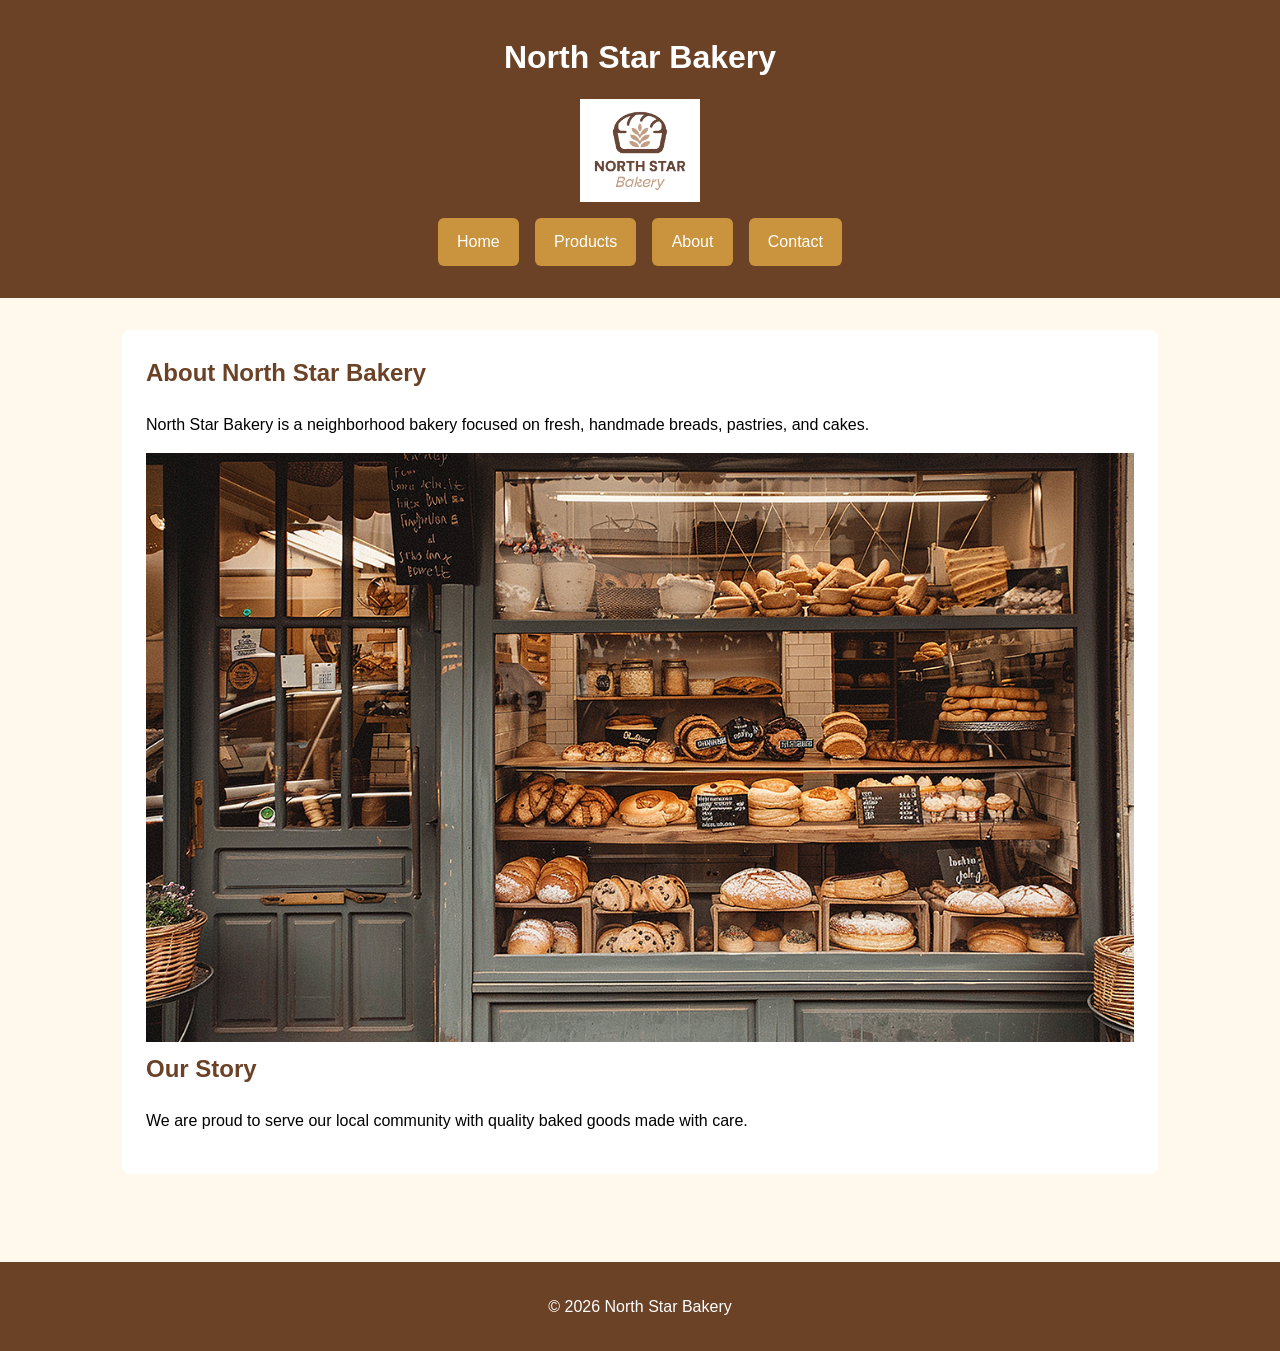
<file: about.html>
<!DOCTYPE html>

<html lang="en">

<head>

    <meta charset="UTF-8">

    <meta name="viewport" content="width=device-width, initial-scale=1.0">

    <title>North Star Bakery - About</title>
<link rel="stylesheet" href="./style.css">
</head>

<body>

<header>

    <h1>North Star Bakery</h1>

    <img src="bakery-logo_c.png" alt="North Star Bakery logo">

    <nav>

        <a href="index.html">Home</a>

        <a href="products.html">Products</a>

        <a href="about.html">About</a>

        <a href="contact.html">Contact</a>

    </nav>

</header>

<main>

<section>

<h2>About North Star Bakery</h2>

<p>North Star Bakery is a neighborhood bakery focused on fresh, handmade breads, pastries, and cakes.</p>

<img src="bakery-storefront_c.png" alt="North Star Bakery storefront">

<h2>Our Story</h2>

<p>We are proud to serve our local community with quality baked goods made with care.</p>

</section>

</main>

<footer>

    <p>&copy; 2026 North Star Bakery</p>

</footer>

</body>

</html>
</file>
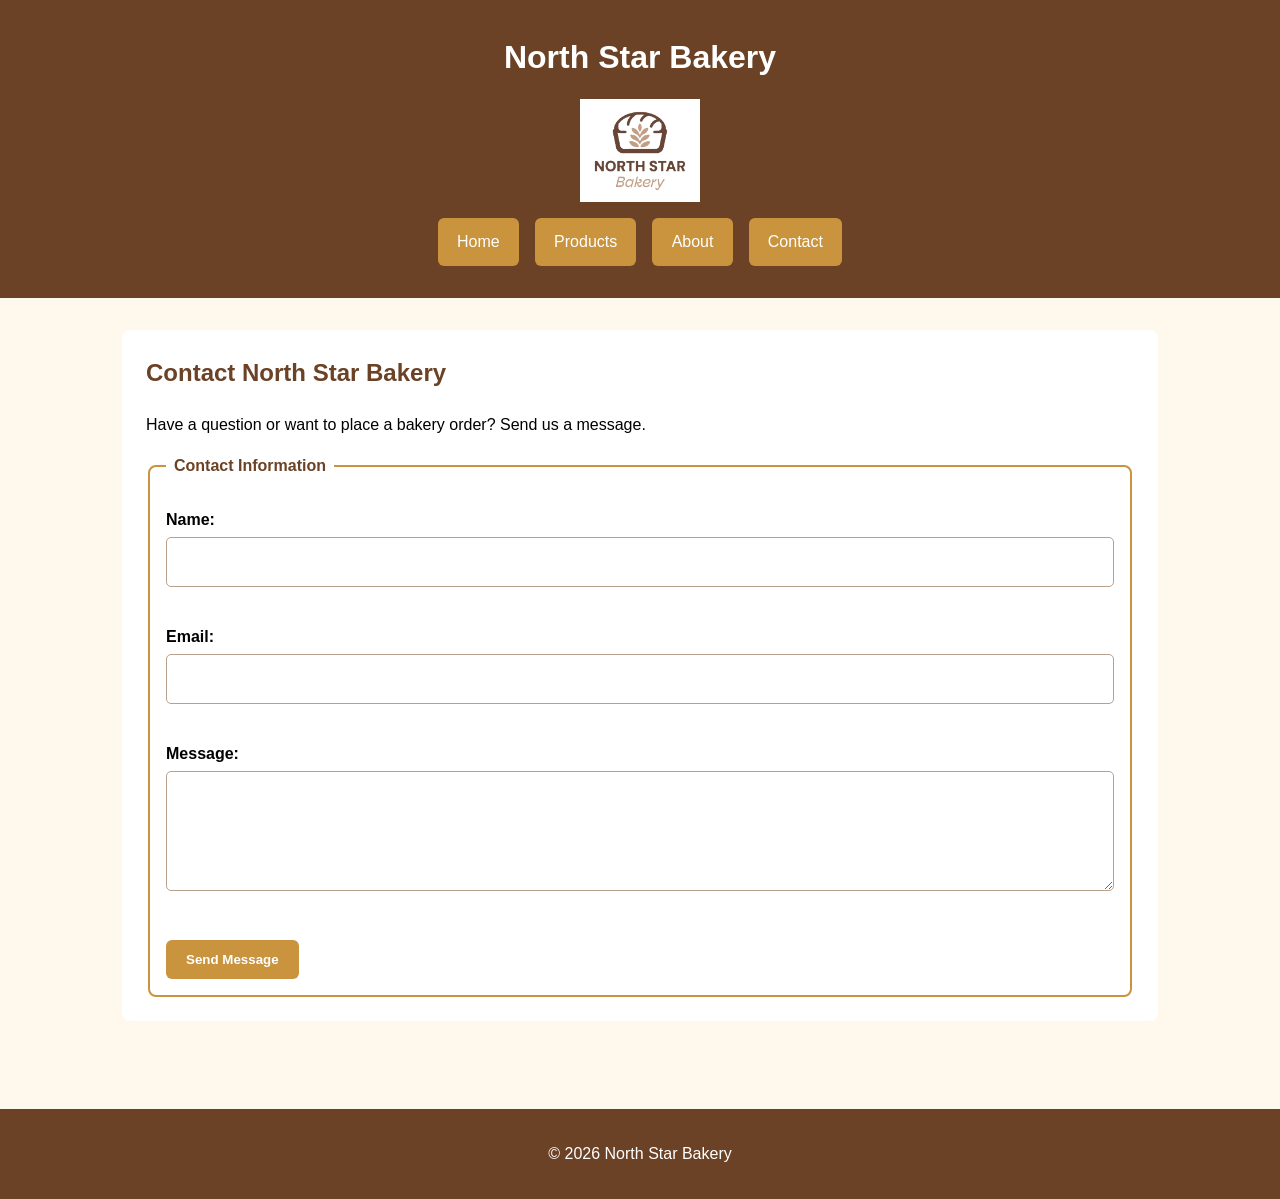
<file: contact.html>
<!DOCTYPE html>

<html lang="en">

<head>

    <meta charset="UTF-8">

    <meta name="viewport" content="width=device-width, initial-scale=1.0">

    <title>North Star Bakery - Contact</title>
<link rel="stylesheet" href="./style.css">
</head>

<body>

<header>

    <h1>North Star Bakery</h1>

    <img src="bakery-logo_c.png" alt="North Star Bakery logo">

    <nav>

        <a href="index.html">Home</a>

        <a href="products.html">Products</a>

        <a href="about.html">About</a>

        <a href="contact.html">Contact</a>

    </nav>

</header>

<main>

    <section>
<h2>Contact North Star Bakery</h2>

<p>Have a question or want to place a bakery order? Send us a message.</p>

<form novalidate>

    <fieldset>

        <legend>Contact Information</legend>

        <label for="name">Name:</label>

        <input type="text" id="name" name="name" required>

        <br><br>

        <label for="email">Email:</label>

        <input type="email" id="email" name="email" required>

        <br><br>

        <label for="message">Message:</label>

        <textarea id="message" name="message" required></textarea>

        <br><br>

        <button type="submit">Send Message</button>

     </fieldset>

</form>

</section>

</main>

<footer>

    <p>&copy; 2026 North Star Bakery</p>

</footer>
<script src="script.js"></script>
</body>

</html>
</file>
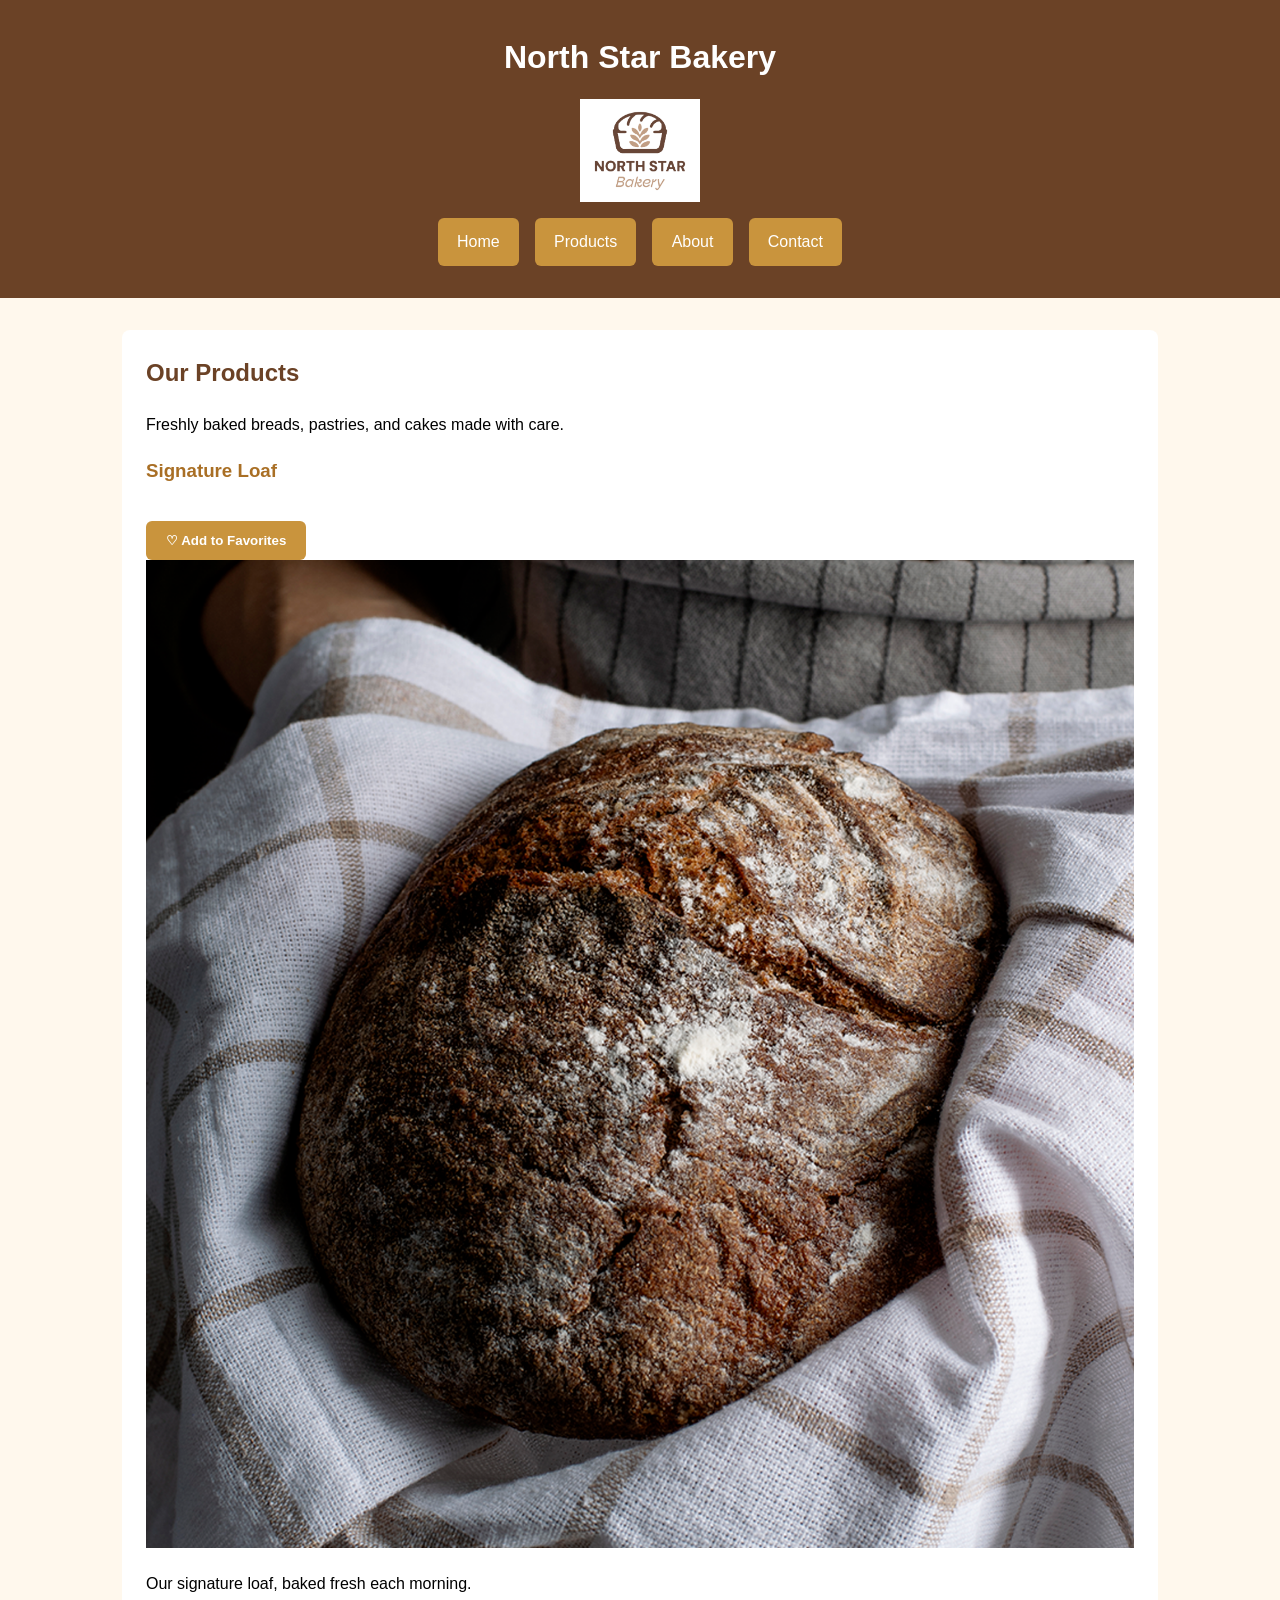
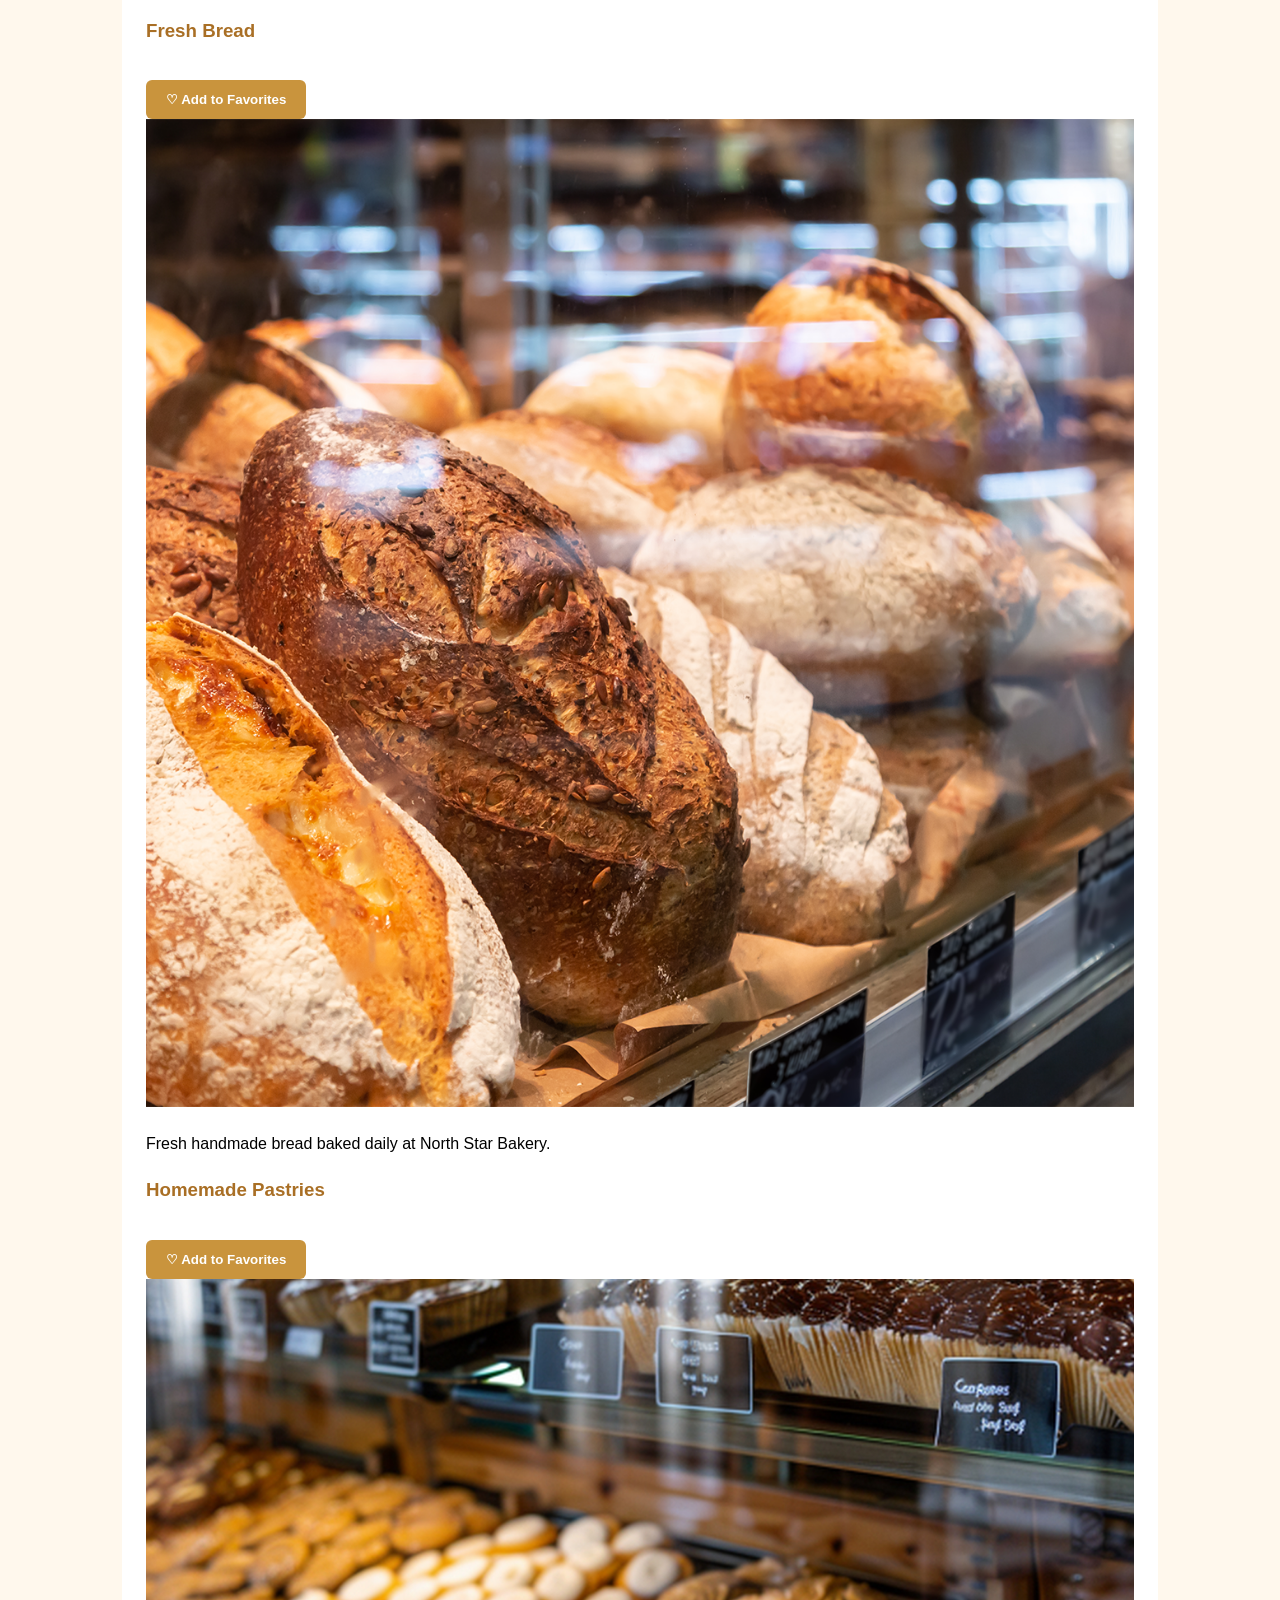
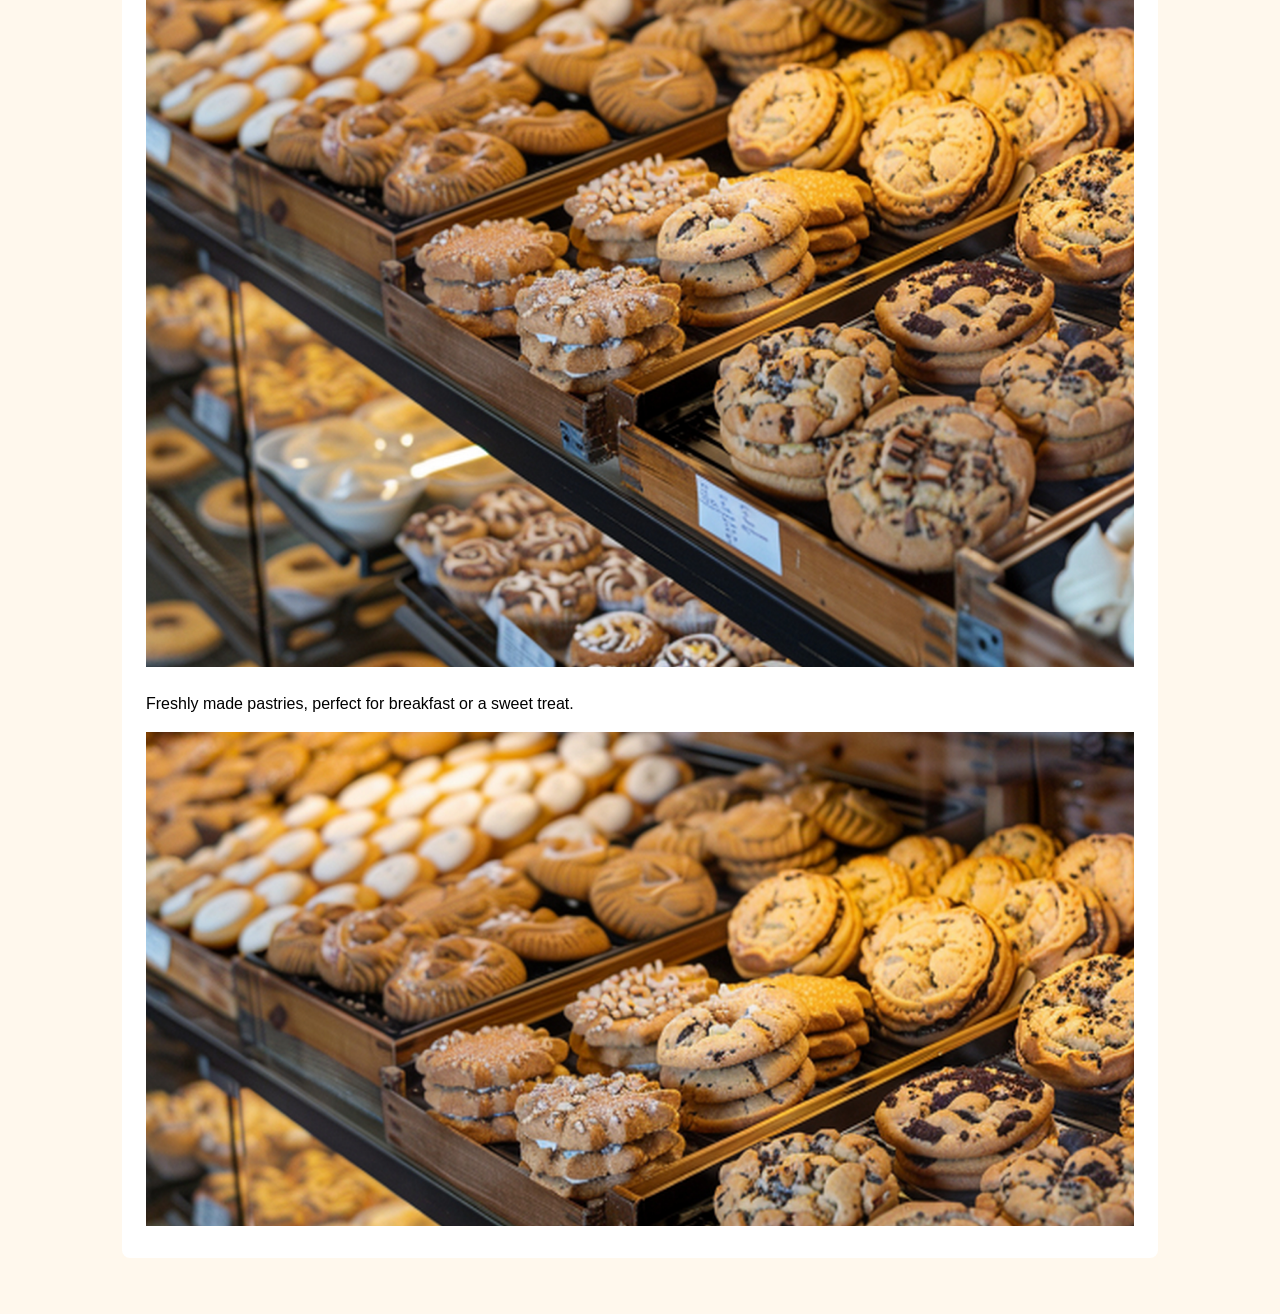
<file: products.html>
<!DOCTYPE html>

<html lang="en">

<head>

    <meta charset="UTF-8">

    <meta name="viewport" content="width=device-width, initial-scale=1.0">

    <title>North Star Bakery - Products</title>
    <link rel="stylesheet" href="./style.css">
</head>

<body>

<header>

    <h1>North Star Bakery</h1>

    <img src="bakery-logo_c.png" alt="North Star Bakery logo">

    <nav>

        <a href="index.html">Home</a>

        <a href="products.html">Products</a>

        <a href="about.html">About</a>

        <a href="contact.html">Contact</a>

    </nav>

</header>

<main>

    <section>

        <h2>Our Products</h2>

        <p>Freshly baked breads, pastries, and cakes made with care.</p>

<h3>Signature Loaf</h3>

<img src="bakery-signature-loaf_c.png" alt="North Star Bakery Signature Loaf">

<p>Our signature loaf, baked fresh each morning.</p>

<h3>Fresh Bread</h3>

<img src="bakery-bread_c.png" alt="Freshly baked bread">

<p>Fresh handmade bread baked daily at North Star Bakery.</p>

<h3>Homemade Pastries</h3>

<img src="bakery-feature-small_c.png" alt="Homemade pastries">

<p>Freshly made pastries, perfect for breakfast or a sweet treat.</p>

<picture>
    <source media="(max-width: 600px)" srcset="bakery-feature-small_c.png">

    <img src="bakery-feature-large_c.png" alt="North Star Bakery fresh baked goods">

</picture>

    </section>

</main>

</body>
<script src="script.js"></script>
</html>
</file>
<file: style.css>
/* North Star Bakery - Touchstone 3 */

/* ===== Base / Mobile-First Styles ===== */

* {
    box-sizing: border-box;
}

body {
    margin: 0;
    font-family: Arial, sans-serif;
    background-color: #fff8ed;
    border: 10px solid red:
    color: #4a3428;
    line-height: 1.6;
}

header {
    background-color: #6b4226;
    color: white;
    text-align: center;
    padding: 1.5rem;
}

header h1 {
    margin: 0 0 1rem;
    font-size: 2rem;
}

header img {
    width: 120px !important;
    max-width: 120px !important;
    height: auto !important;
    display: block;
    margin: 0 auto;
}

nav {
    display: flex;
    flex-direction: column;
    gap: 0.5rem;
    margin-top: 1rem;
}

nav a {
    color: white;
    text-decoration: none;
    background-color: #c9943d;
    padding: 0.7rem;
    border-radius: 6px;
}

nav a:hover,
nav a:focus {
    background-color: #a96f25;
    text-decoration: underline;
}

main {
    max-width: 1100px;
    margin: 0 auto;
    padding: 1rem;
}

section {
    background-color: white;
    margin-bottom: 1.5rem;
    padding: 1.5rem;
    border-radius: 8px;
}

h2 {
    color: #6b4226;
    margin-top: 0;
}

h3 {
    color: #a96f25;
}

img,
video {
    max-width: 100%;
    height: auto;
}

figure {
    margin: 1rem 0;
}

figcaption {
    font-weight: bold;
    color: #6b4226;
}

ul {
    padding-left: 1.5rem;
}

li {
    margin-bottom: 0.5rem;
}

/* Product page cards */

.product-card {
    margin-bottom: 1.5rem;
}

.product-card img {
    border-radius: 6px;
}

/* Contact form */

fieldset {
    border: 2px solid #c9943d;
    border-radius: 8px;
    padding: 1rem;
}

legend {
    font-weight: bold;
    color: #6b4226;
    padding: 0 0.5rem;
}

label {
    display: block;
    margin-top: 0.75rem;
    font-weight: bold;
}

input,
textarea {
    width: 100%;
    padding: 0.7rem;
    margin-top: 0.25rem;
    border: 1px solid #b8a18c;
    border-radius: 5px;
    font: inherit;
}

textarea {
    min-height: 120px;
}

button {
    margin-top: 1rem;
    padding: 0.75rem 1.25rem;
    background-color: #c9943d;
    color: white;
    border: none;
    border-radius: 6px;
    cursor: pointer;
    font-weight: bold;
}

button:hover,
button:focus {
    background-color: #a96f25;
}

footer {
    background-color: #6b4226;
    color: white;
    text-align: center;
    padding: 1rem;
    margin-top: 2rem;
}

/* ===== Larger Screens ===== */

@media (min-width: 768px) {
    header {
        padding: 2rem;
    }

    nav {
        flex-direction: row;
        justify-content: center;
        gap: 1rem;
    }

    nav a {
        padding: 0.7rem 1.2rem;
    }

    main {
        padding: 2rem;
    }

    .product-grid {
        display: flex;
        flex-wrap: wrap;
        gap: 1.5rem;
    }

    .product-card {
        flex: 1 1 28%;
        margin-bottom: 0;
    }

    .about-content {
        display: flex;
        align-items: center;
        gap: 2rem;
    }

    .about-content img {
        flex: 1 1 40%;
    }

    .about-text {
        flex: 1 1 60%;
    }
}
</file>
